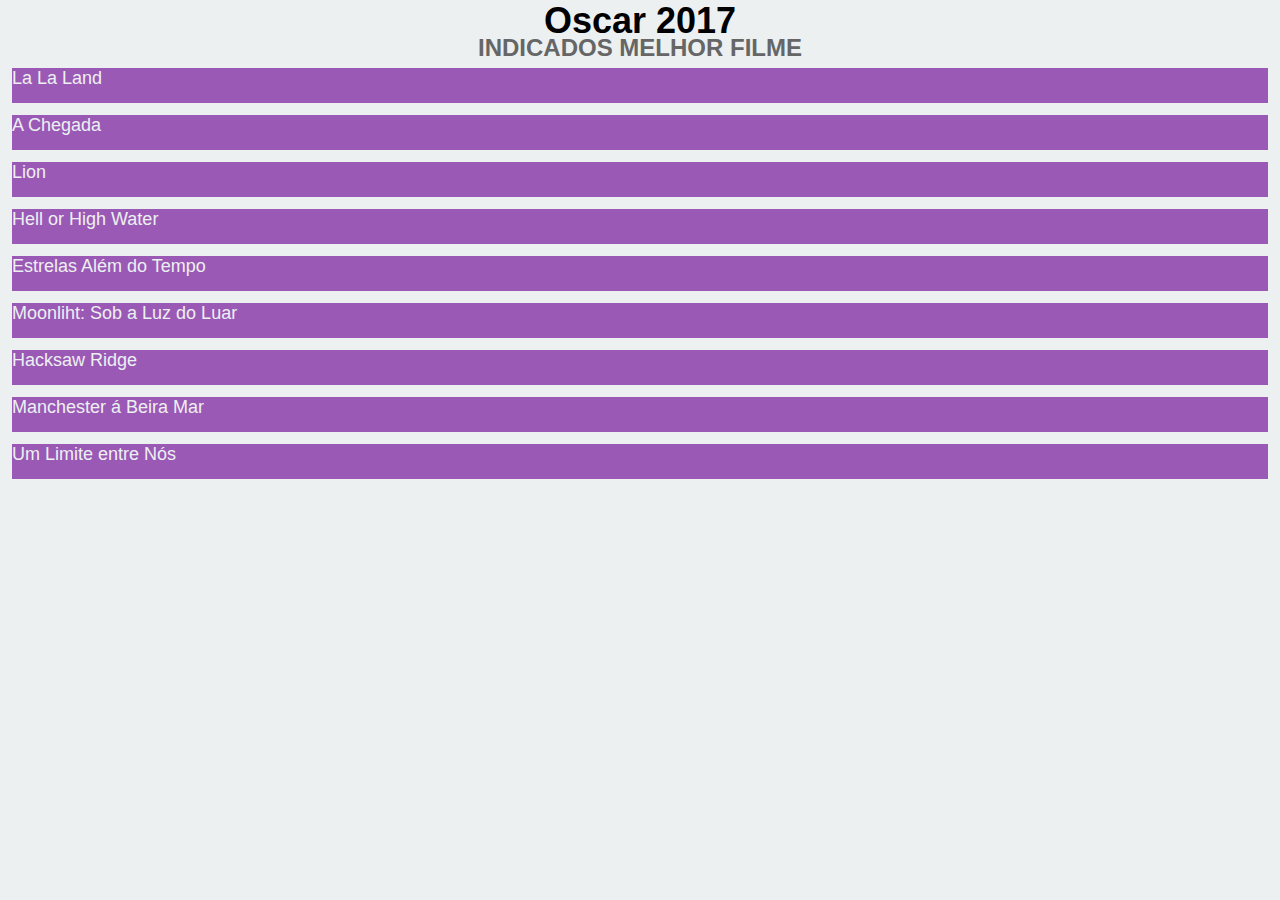
<file: pm-proj001/index.html>
<!DOCTYPE html>
<htlm lang="pt-br">
   <head>
      
       <title>PROJETO 01</title>
       <link rel="stylesheet" href="estilo.css">
   </head> 
     <body>
         <div id="oscar">
         
         <h1>Oscar 2017</h1>
         
         
         </div>
         
         <div id="indi">
         <h2>Indicados Melhor Filme</h2>
         </div>
         
         <ul>
              <div class= "topico">
             <li>La La Land</li>
             </div>
             
             <div class= "topico">
             <li>A Chegada</li>
             </div>
             
             <div class= "topico">
             <li>Lion</li>
             </div>
             
            <div class= "topico">
             <li>Hell or High Water</li>
             </div>
             
             <div class= "topico">
             <li>Estrelas Além do Tempo</li>
             </div>
             
             <div class= "topico">
             <li>Moonliht: Sob a Luz do Luar</li>
             </div>
             
             <div class= "topico">
             <li>Hacksaw Ridge</li>
             </div>
             
             <div class= "topico">
             <li>Manchester á Beira Mar</li>
             </div>
             
             <div class= "topico">
             <li>Um Limite entre Nós</li>
             </div>
         </ul>
         
     </body>
    
</htlm>
</file>
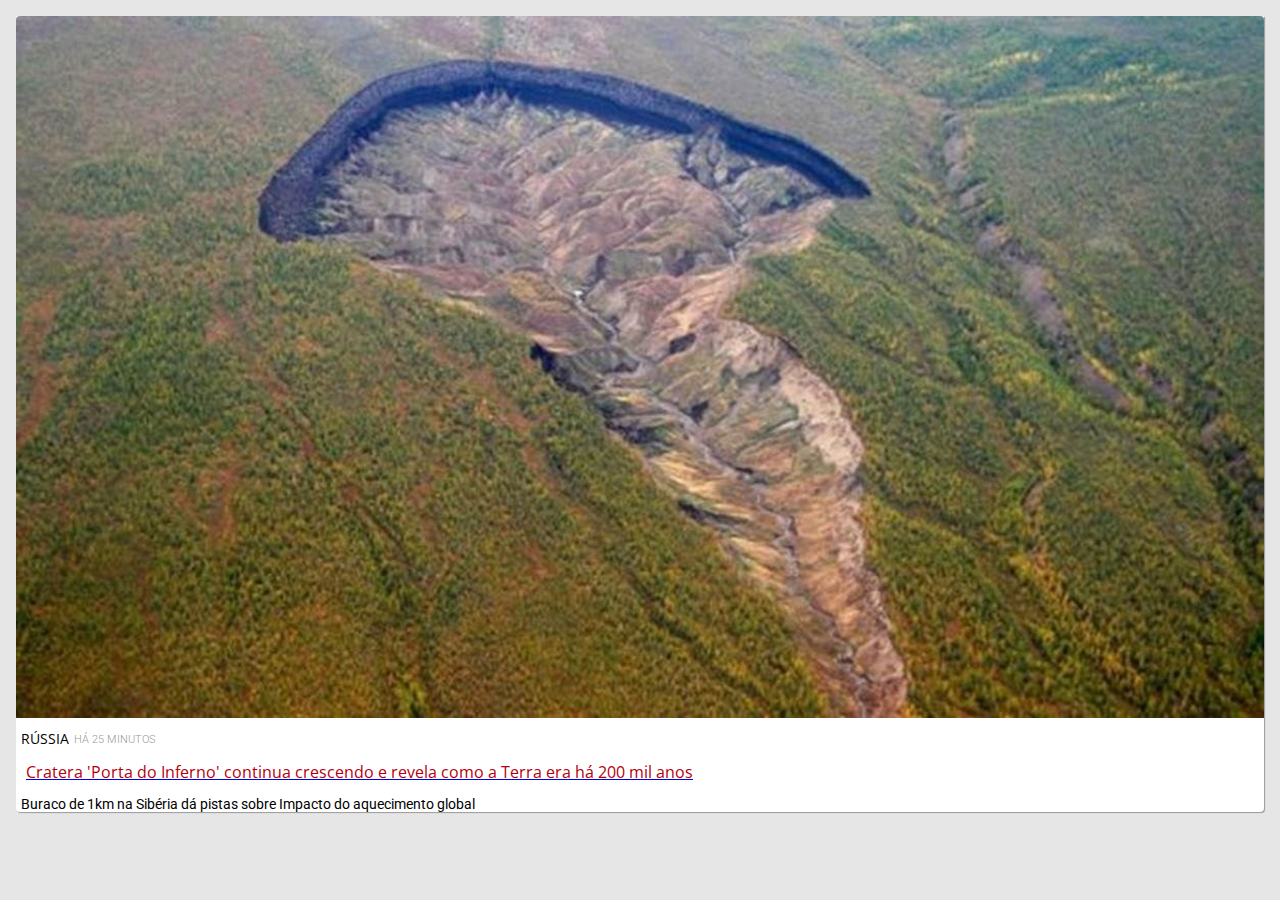
<file: pm-proj002/index.html>
<!DOCTYPE html>
<html lang="pt-br">
<head>
  <link href="https://fonts.googleapis.com/css?family=Roboto:300" rel="stylesheet">
  
  <link href="https://fonts.googleapis.com/css?family=Open+Sans:600i,700" rel="stylesheet">
   
    <link rel="stylesheet" href="estilo.css">
    <title>Projeto 02</title>
</head>
<body>


<div id=tudo>

   <a href=" https://g1.globo.com/ciencia-e-saude/noticia/porta-do-inferno-a-gigantesca-cratera-que-continua-crescendo-e-revela-como-a-terra-era-ha-200-mil-anos.ghtml ">
   <img src="cratera.jpg" width="400px" alt= "Foto d a Cratera"/>
   
   </a>

   <div id=pais >
     RÚSSIA
    
   </div>

   <div id=tempo>
    
     HÁ 25 MINUTOS
   </div>
    <a href=" https://g1.globo.com/ciencia-e-saude/noticia/porta-do-inferno-a-gigantesca-cratera-que-continua-crescendo-e-revela-como-a-terra-era-ha-200-mil-anos.ghtml ">
   <div id=noticia>
     Cratera 'Porta do Inferno' continua crescendo e revela como a Terra era há 200 mil anos
   </div>
   </a>
   
   <div id=extra>
      Buraco de 1km na Sibéria dá pistas sobre Impacto do aquecimento global
   </div>

</div>
</body>
</html>
</file>
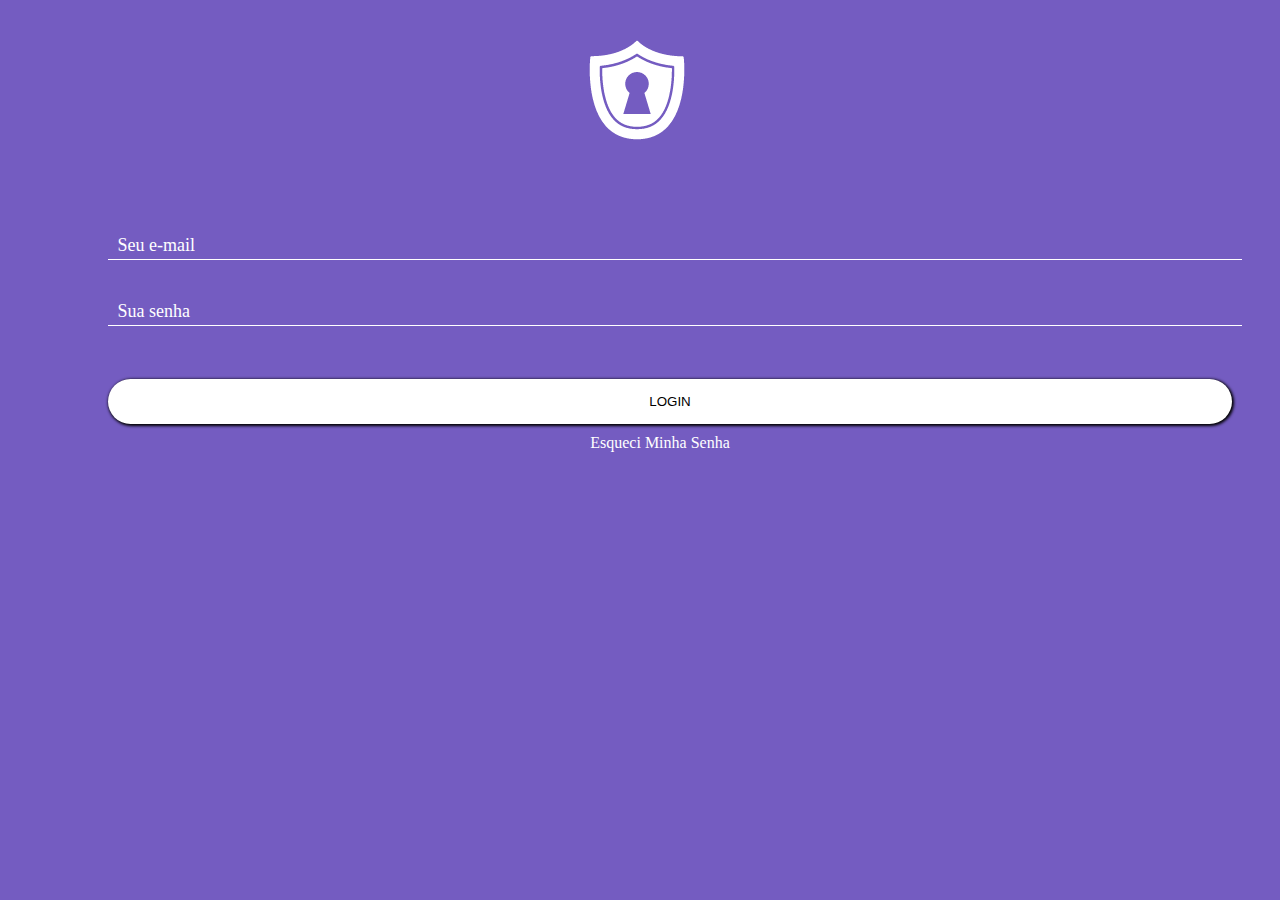
<file: pm-proj003/index.html>
<!DOCTYPE html>
<html lang="en">
<head>
   <link rel="stylesheet" href="estilo.css">
    <meta charset="UTF-8">
    <title>Projeto 03</title>
</head>
<body>
  
 <img src="logo.png" alt="">
   <form method="get">
     
     <fiedset >
        
      <div class= "conta">
         <input type="email" name="email"  id= "idemail" size="50" maxlength="50" placeholder=" Seu e-mail">
     </div >
         
     <div class = "conta" id= "senha">
             
      <input type="password" name="senha" id="lsenha"  size="10" maxlength="10"
      placeholder=" Sua senha">
      </div>
      
         <button id= "botao">
             LOGIN
         </button>
          
          <a href="senha.html">
            Esqueci Minha Senha
          </a>
         
         
         
    </fiedset>
      
       
       
   </form>
    
</body>
</html>
</file>
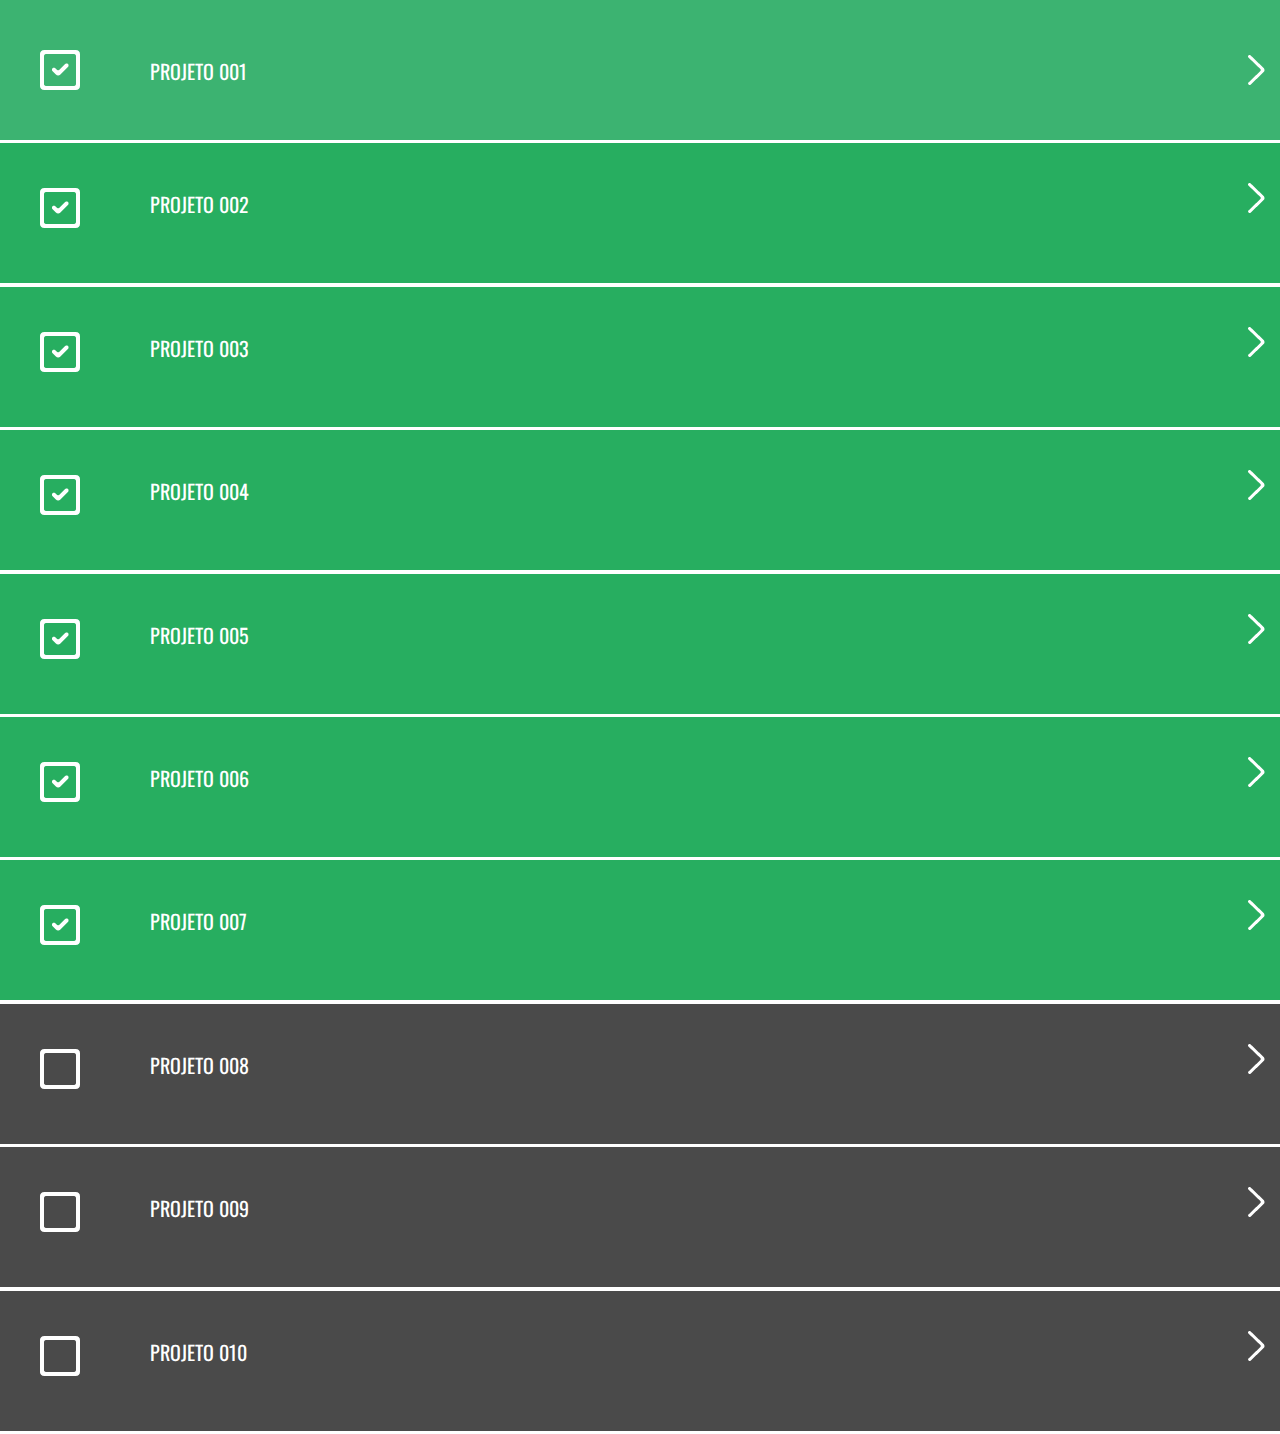
<file: pm-proj004/index.html>
<!DOCTYPE html>
<html lang="pt-br"
<head>
    <meta charset="UTF-8">
    <link href="https://fonts.googleapis.com/css?family=Oswald:500" rel="stylesheet">
    <link rel="stylesheet" href="normalize.css">
    <link rel="stylesheet" href="estilo.css">
    <title>Projeto 4</title>
</head>
<body>

       
       <a href="../pm-proj001/index.html">
         
         <button>
             <span id="img"> <img src="icone.png" ></span>
         
        
         
       <span id="pro">
            Projeto 001 
       </span>
          
          <span id="seta">
              <img src="seta.png" >
          </span>
           
        
          
         
        </button>
           
       </a>
       
       <a href="../pm-proj002/index.html">
         
         <button id="button2">
             <span id="img2"> <img src="icone.png" ></span>
         
        
         
       <span id="pro2">
            PROJETO 002
       </span>
          
          <span id="seta2">
              <img src="seta.png" >
          </span>
           
        
          
         
        </button>
           
       </a>
       
       
         </a>
       
       <a href="../pm-proj003/index.html">
         
         <button id="button2">
             <span id="img2"> <img src="icone.png" ></span>
         
        
         
       <span id="pro2">
            PROJETO 003 
       </span>
          
          <span id="seta2">
              <img src="seta.png" >
          </span>
           
        
          
         
        </button>
           
       </a>
        
       
       
        <a href="index.html">
         
         <button id="button2">
             <span id="img2"> <img src="icone.png" ></span>
         
        
         
       <span id="pro2">
            PROJETO 004
       </span>
          
          <span id="seta2">
              <img src="seta.png" >
          </span>
           
        
          
         
        </button>
           
       
       
        <a href="../pm-proj005/index.html">
         
         <button id="button2">
             <span id="img2"> <img src="icone.png" ></span>
         
        
         
       <span id="pro2">
            PROJETO 005
       </span>
          
          <span id="seta2">
              <img src="seta.png" >
          </span>
           
        
          
         
        </button>
           
       </a>
       
       <a href="../pm-proj006/index.html">
         
         <button id="button2">
             <span id="img2"> <img src="icone.png" ></span>
         
        
         
       <span id="pro2">
            PROJETO 006
       </span>
          
          <span id="seta2">
              <img src="seta.png" >
          </span>
           
        
          
         
        </button>
           
       </a>
       
       
       
         </a>
       <a href="../pm-proj007/index2.html">
         
         <button id="button2">
             <span id="img2"> <img src="icone.png" ></span>
         
        
         
       <span id="pro2">
            PROJETO 007
       </span>
          
          <span id="seta2">
              <img src="seta.png" >
          </span>
           
        
          
         
        </button>
           
       </a>
       
       
       <a href="../pm-proj006%202.lnk">
         
         <button id="button-es">
             <span id="img2"> <img src="icone-escuro.png" ></span>
         
        
         
       <span id="pro2">
            PROJETO 008
       </span>
          
          <span id="seta2">
              <img src="seta.png" >
          </span>
           
        
          
         
        </button>
           
       </a>
       
       <a href="../pm-proj006%202.lnk">
         
         <button id="button-es">
             <span id="img2"> <img src="icone-escuro.png" ></span>
         
        
         
       <span id="pro2">
            PROJETO 009
       </span>
          
          <span id="seta2">
              <img src="seta.png" >
          </span>
           
        
          
         
        </button>
           
       </a>
       
       <a href="../pm-proj006%202.lnk">
         
         <button id="button-es">
             <span id="img2"> <img src="icone-escuro.png" ></span>
         
        
         
       <span id="pro2">
            PROJETO 010
       </span>
          
          <span id="seta2">
              <img src="seta.png" >
          </span>
           
        
          
         
        </button>
           
       </a>
       
       
       
   
    
</body>
</html>
</file>
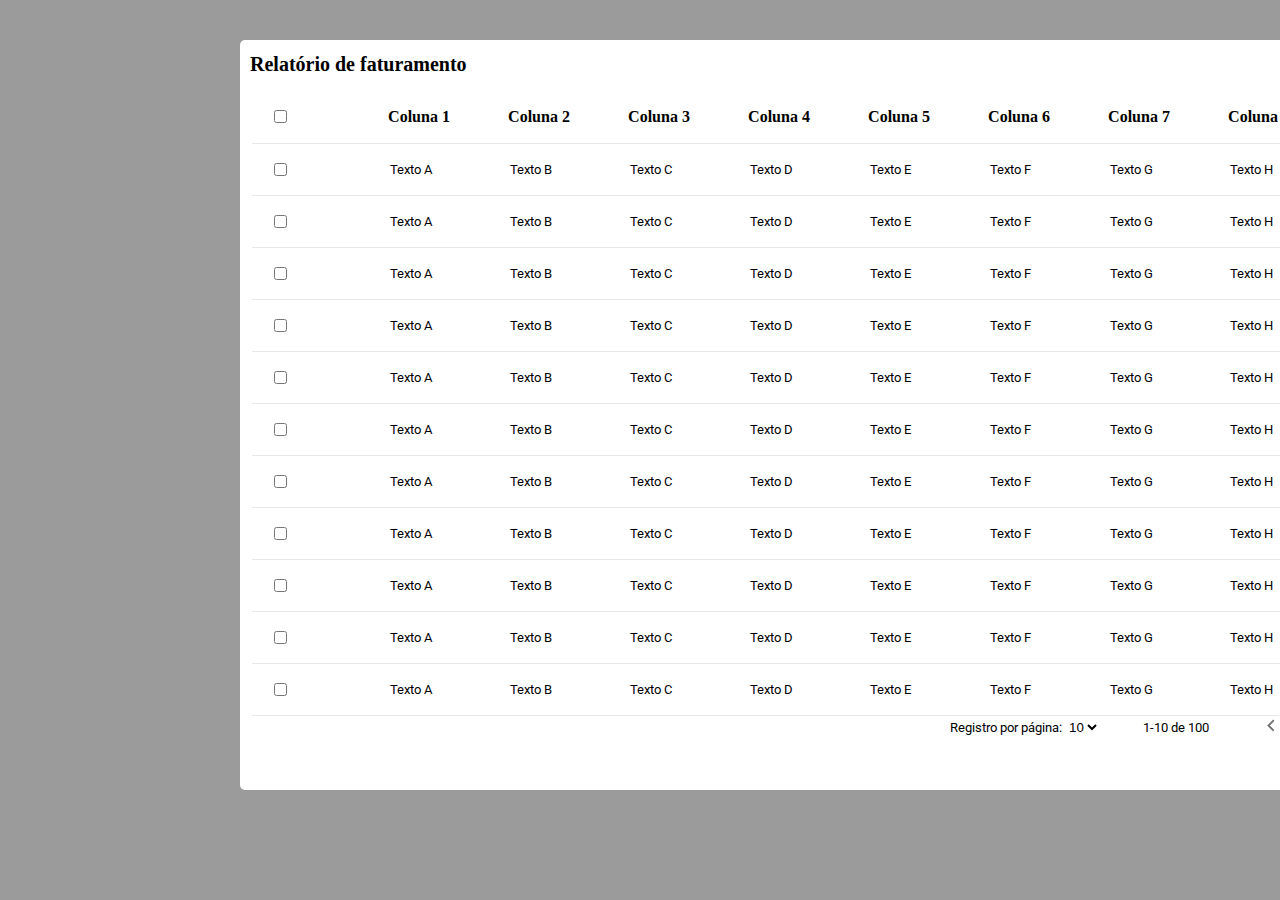
<file: pm-proj005/index.html>
<!DOCTYPE html>
<html lang="pt-br">
<head>
   <link rel="stylesheet" href="estilo.css">
   <link rel="stylesheet" href="estilo.css">
   <link href="https://fonts.googleapis.com/css?family=Roboto:400,500" rel="stylesheet">
    <meta charset="UTF-8">
    <title>Projeto 005</title>
</head>
<body>
  
   <table>
   
    <thead>
     <h1>Relatório de faturamento</h1>
   </thead> 
     
        <div>
             
           <th id="prith" >
               <input  type="checkbox">  
           </th>
           
           <th>
                Coluna 1 
           </th>
           <th>
                Coluna 2
           </th>
           <th>
                Coluna 3 
           </th>
           <th>
                Coluna 4 
           </th>
           <th>
                Coluna 5 
           </th>
           <th>
                Coluna 6
           </th>
           <th>
                Coluna 7
           </th>
           <th>
                Coluna 8 
           </th>
        </div>
        
       
            <tr>
                <td id="pri" >
               <input type="checkbox">  
           </td>
           
               
                <td>
                    Texto A
                </td>
                <td>
                 Texto B                      

                </td>
                <td>
                     Texto C
                </td>
                <td>
                     Texto D
                </td>
                <td>
                     Texto E
                </td>
                <td>
                     Texto F
                </td>
                <td>
                     Texto G
                </td>
                <td>
                     Texto H
                </td>
            </tr>
        
            <tr>
                <td id="pri" >
               <input type="checkbox">  
           </td>
           
               
                <td>
                    Texto A
                </td>
                <td>
                 Texto B                      

                </td>
                <td>
                     Texto C
                </td>
                <td>
                     Texto D
                </td>
                <td>
                     Texto E
                </td>
                
                <td>
                     Texto F
                </td>
                <td>
                     Texto G
                </td>
                <td>
                     Texto H
                </td>
            </tr>
        
         <tr>
                <td id="pri" >
               <input type="checkbox">  
           </td>
           
               
                <td>
                    Texto A
                </td>
                <td>
                 Texto B                      

                </td>
                <td>
                     Texto C
                </td>
                <td>
                     Texto D
                </td>
                <td>
                     Texto E
                </td>
                <td>
                     Texto F
                </td>
                <td>
                     Texto G
                </td>
                <td>
                     Texto H
                </td>
            </tr>
        
         <tr>
                <td id="pri" >
               <input type="checkbox">  
           </td>
           
               
                <td>
                    Texto A
                </td>
                <td>
                 Texto B                      

                </td>
                <td>
                     Texto C
                </td>
                <td>
                     Texto D
                </td>
                <td>
                     Texto E
                </td>
                <td>
                     Texto F
                </td>
                <td>
                     Texto G
                </td>
                <td>
                     Texto H
                </td>
            </tr>
        
         <tr>
                <td id="pri" >
               <input type="checkbox">  
             </td>
                   <td>
                    Texto A
                </td>
                <td>
                 Texto B                      

                </td>
                <td>
                     Texto C
                </td>
                <td>
                     Texto D
                </td>
                <td>
                     Texto E
                </td>
                <td>
                     Texto F
                </td>
                <td>
                     Texto G
                </td>
                <td>
                     Texto H
                </td>
            </tr>
        
         <tr>
                <td id="pri" >
               <input type="checkbox">  
           </td>
           
               
                <td>
                    Texto A
                </td>
                <td>
                 Texto B                      

                </td>
                <td>
                     Texto C
                </td>
                <td>
                     Texto D
                </td>
                <td>
                     Texto E
                </td>
                <td>
                     Texto F
                </td>
                <td>
                     Texto G
                </td>
                <td>
                     Texto H
                </td>
            </tr>
        
         <tr>
                <td id="pri" >
               <input type="checkbox">  
           </td>
           
               
                <td>
                    Texto A
                </td>
                <td>
                 Texto B                      

                </td>
                <td>
                     Texto C
                </td>  
                <td>
                     Texto D
                </td>
                <td>
                     Texto E
                </td>
                <td>
                     Texto F
                </td>
                <td>
                     Texto G
                </td>
                <td>
                     Texto H
                </td>
            </tr>
        
         <tr>
                <td id="pri" >
               <input type="checkbox">  
           </td>
           
               
                <td>
                    Texto A
                </td>
                <td>
                 Texto B                      

                </td>
                <td>
                     Texto C
                </td>
                <td>
                     Texto D
                </td>
                <td>
                     Texto E
                </td>
                <td>
                     Texto F
                </td>
                <td>
                     Texto G
                </td>
                <td>
                     Texto H
                </td>
            </tr>
        
         <tr>
                <td id="pri" >
               <input type="checkbox">  
           </td>
           
               
                <td>
                    Texto A
                </td>
                <td>
                 Texto B                      

                </td>
                <td>
                     Texto C
                </td>
                <td>
                     Texto D
                </td>
                <td>
                     Texto E
                </td>
                <td>
                     Texto F
                </td>
                <td>
                     Texto G
                </td>
                <td>
                     Texto H
                </td>
            </tr>
        
         <tr>
                <td id="pri" >
               <input type="checkbox">  
           </td>
           
               
                <td>
                    Texto A
                </td>
                <td>
                 Texto B                      

                </td>
                <td>
                     Texto C
                </td>
                <td>
                     Texto D
                </td>
                <td>
                     Texto E
                </td>
                <td>
                     Texto F
                </td>
                <td>
                     Texto G
                </td>
                <td>
                     Texto H
                </td>
            </tr>
        
         <tr>
                <td id="pri" >
               <input type="checkbox">  
           </td>
           
               
                <td>
                    Texto A
                </td>
                <td>
                 Texto B                      

                </td>
                <td>
                     Texto C
                </td>
                <td>
                     Texto D
                </td>
                <td>
                     Texto E
                </td>
                <td>
                     Texto F
                </td>
                <td>
                     Texto G
                </td>
                <td>
                     Texto H
                </td>
            </tr>
             
  </table>
     <div id="pé">
       <span id="registro">
        Registro por página:
                 </span>
     <span id="selects">
             
         <select name="" id="">  
           <option value="">10</option>
            <option value="">30</option>
           <option value="">40</option>
       </select>
    </span>         
                
    <span>
        1-10 de 100
    </span>
               
    <span>
        <img src="esquerda.png" alt="">
        <img src="direita.png" alt="">
    </span>
  </div>
       
</body>
</html>
</file>
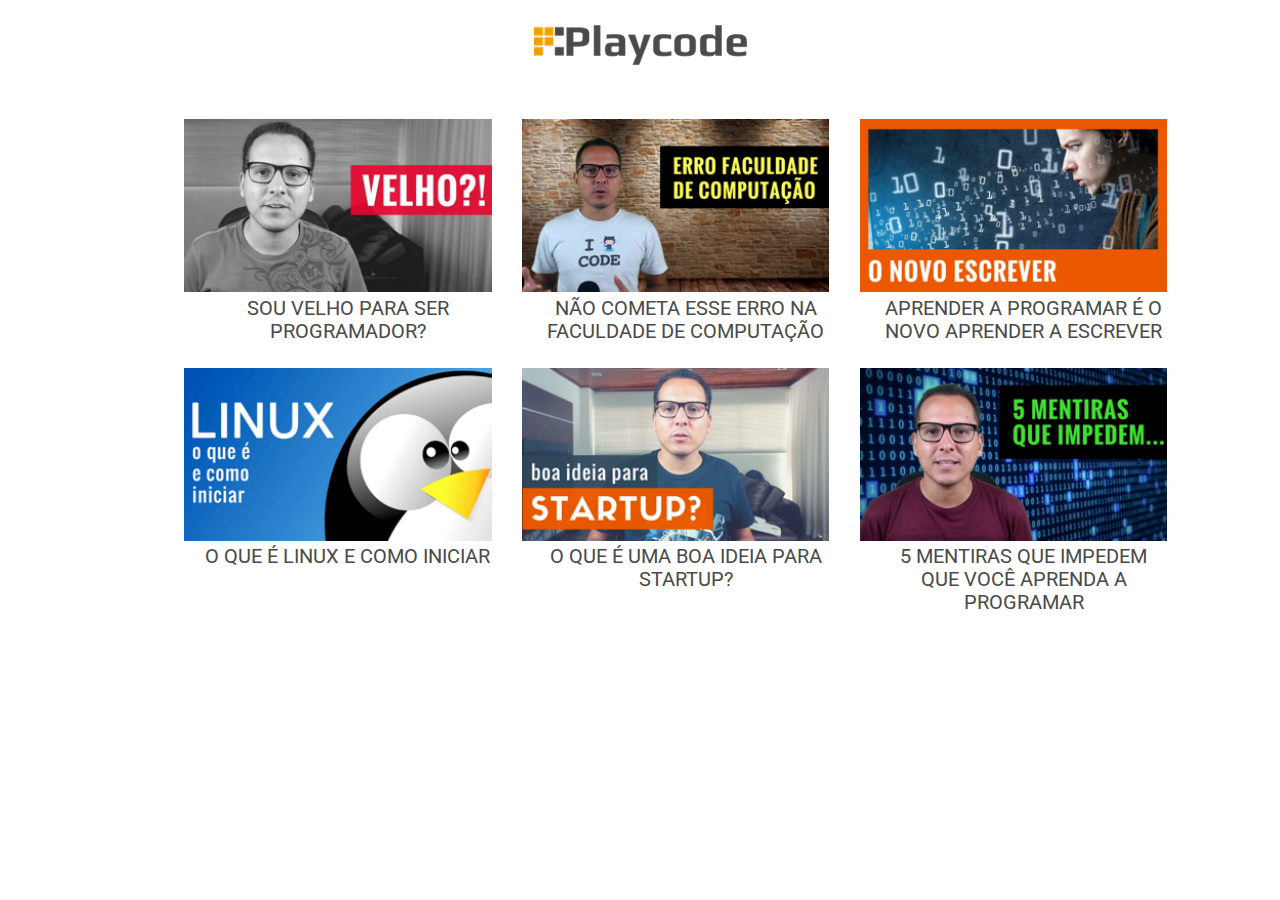
<file: pm-proj006/index.html>
<!DOCTYPE html>
<html lang="en">
<head>
    <link href="https://fonts.googleapis.com/css?family=Roboto:500" rel="stylesheet">
    <link rel="stylesheet" href="normalize.css">
     <link rel="stylesheet" href="estilo.css">
    <meta charset="UTF-8">
    <title>Projeto 06</title>
   
   <meta name="viewport" content="width=device-width">
   
</head>
<body>
  <div id="logo">
  <img src="logo-playcode-preto-2.png" alt="">
 </div>
   
   <div id="maior">
       <div id="meio">
         <a href="https://www.youtube.com/watch?v=cKz2meThNyc">
           <img src="velho.png" alt="">
           <div id="texto">SOU VELHO PARA SER PROGRAMADOR?</div>
         </a>
      </div> 
      
      <div id="meio"> 
         <a href="https://www.youtube.com/watch?v=3dGLXISRB-g&t=100s">
           <img src="faculdade.png" alt="">
           <div id="texto">Não cometa esse erro na faculdade de computação</div>
         </a>
      </div> 
      
      <div id="meio">
         <a href="https://www.youtube.com/watch?v=OKBVv-N4yCQ">
           <img src="escrever.png" alt="">
           <div id="texto">Aprender a programar é o novo aprender a escrever</div>
         </a>
      </div> 
  
       <div id="meio">
        <a href="https://www.youtube.com/watch?v=Agad8YgsKUA">
           <img src="linux.png" alt="">
           <div id="texto">O que é linux e como iniciar</div>
        </a>   
      </div> 
      
      <div id="meio">
         <a href="https://www.youtube.com/watch?v=RvNv6l4AFGE"> 
           <img src="startup.png" alt="">
           <div id="texto">O que é uma boa ideia para startup?</div>
        </a>   
      </div> 
      
      <div id="meio"> 
        <a href="https://www.youtube.com/watch?v=8ZnM-R99hDU"> 
           <img src="mentiras.png" alt="">
           <div id="texto">5 mentiras que impedem que você aprenda a programar</div>
        </a>   
      </div> 
   </div>      
      
  
</body>
</html>
</file>
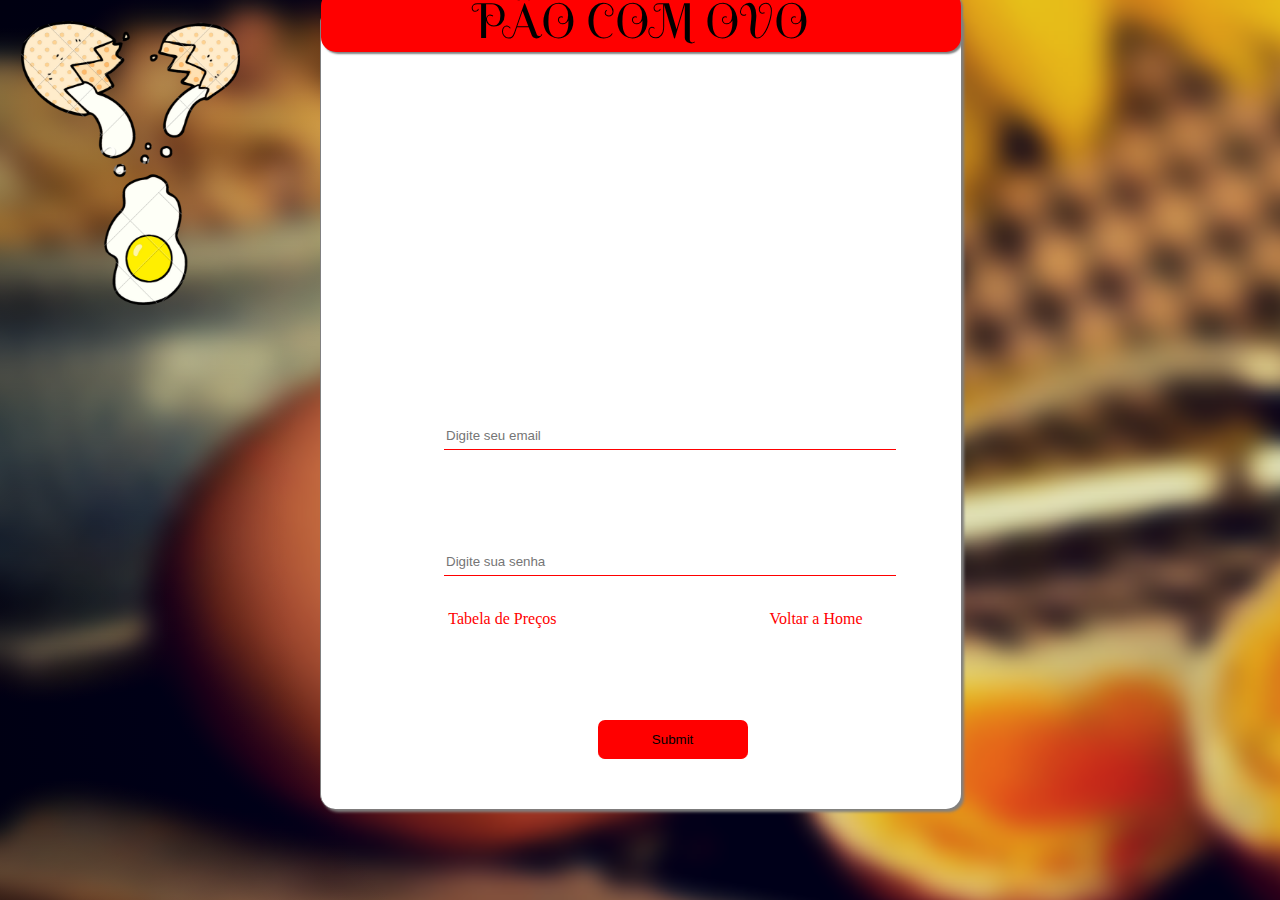
<file: pm-proj007/login/index.html>
<!DOCTYPE html>
<html lang="pt-br">
<head>
    <meta charset="UTF-8">
    <title>PÃO COM OVO
    </title>
    <link rel="stylesheet" href="estilo.css">
    <link href="https://fonts.googleapis.com/css?family=Spirax" rel="stylesheet">
     <meta name="viewport" content="width=device-width, initial-scale=1.0">
                                                                
</head>
<body>
   <header>
     PÃO COM OVO 
   </header>

<section>
   
    <form>
      <input type="email" placeholder="Digite seu email" />
         <input  id="senha"  type="password" placeholder="Digite sua senha"/>
       
          <input  type="submit" "value="Enviar" id="enviar"/>
    </form>
 <div>                                                   
       <a href="../index2.html">Voltar a Home</a>
       <a id="tab" href="../tabela/indext.html"> Tabela de Preços</a>   
 </div>                                        
 </section> 

    
</body>
</html>
</file>
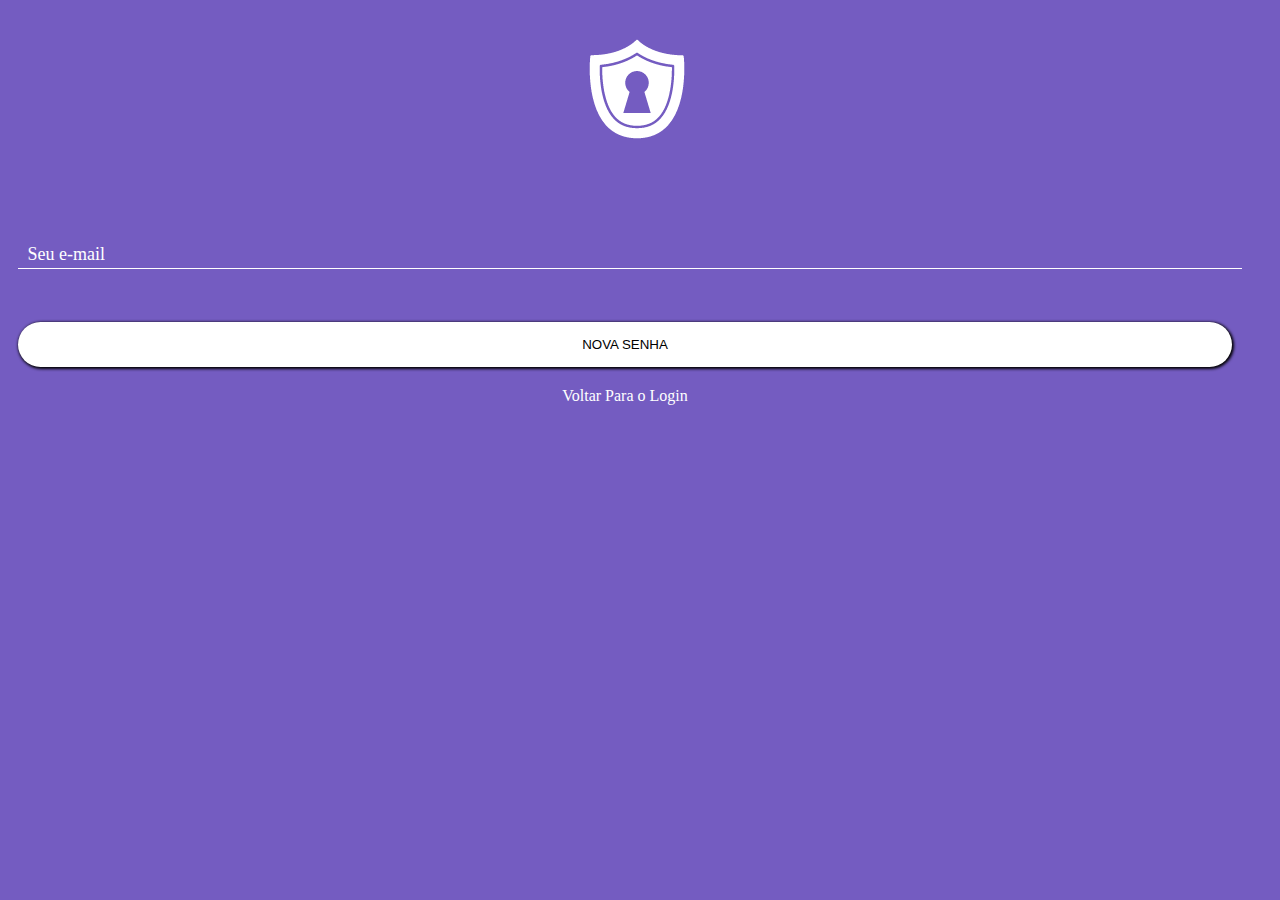
<file: pm-proj003/senha.html>
<!DOCTYPE html>
<html lang="pt-br">
<head>
   <link rel="stylesheet" href="estilo2.css">
    <meta charset="UTF-8">
    <title>Nova Senha</title>
</head>
<body>
  
 <img src="logo.png" alt="">
   <form method="get">
     
     <fiedset >
        
      <div class= "conta">
         <input type="email" name="email"  id= "idemail" size="50" maxlength="50" placeholder=" Seu e-mail">
     </div >
         
     
        <button id= "logar">
         
           NOVA SENHA
           
           </button>
         
          <a href="index.html">
              Voltar Para o Login 
          </a>
         
         
    </fiedset>
      
       
       
   </form>
    
</body>
</html>
</file>
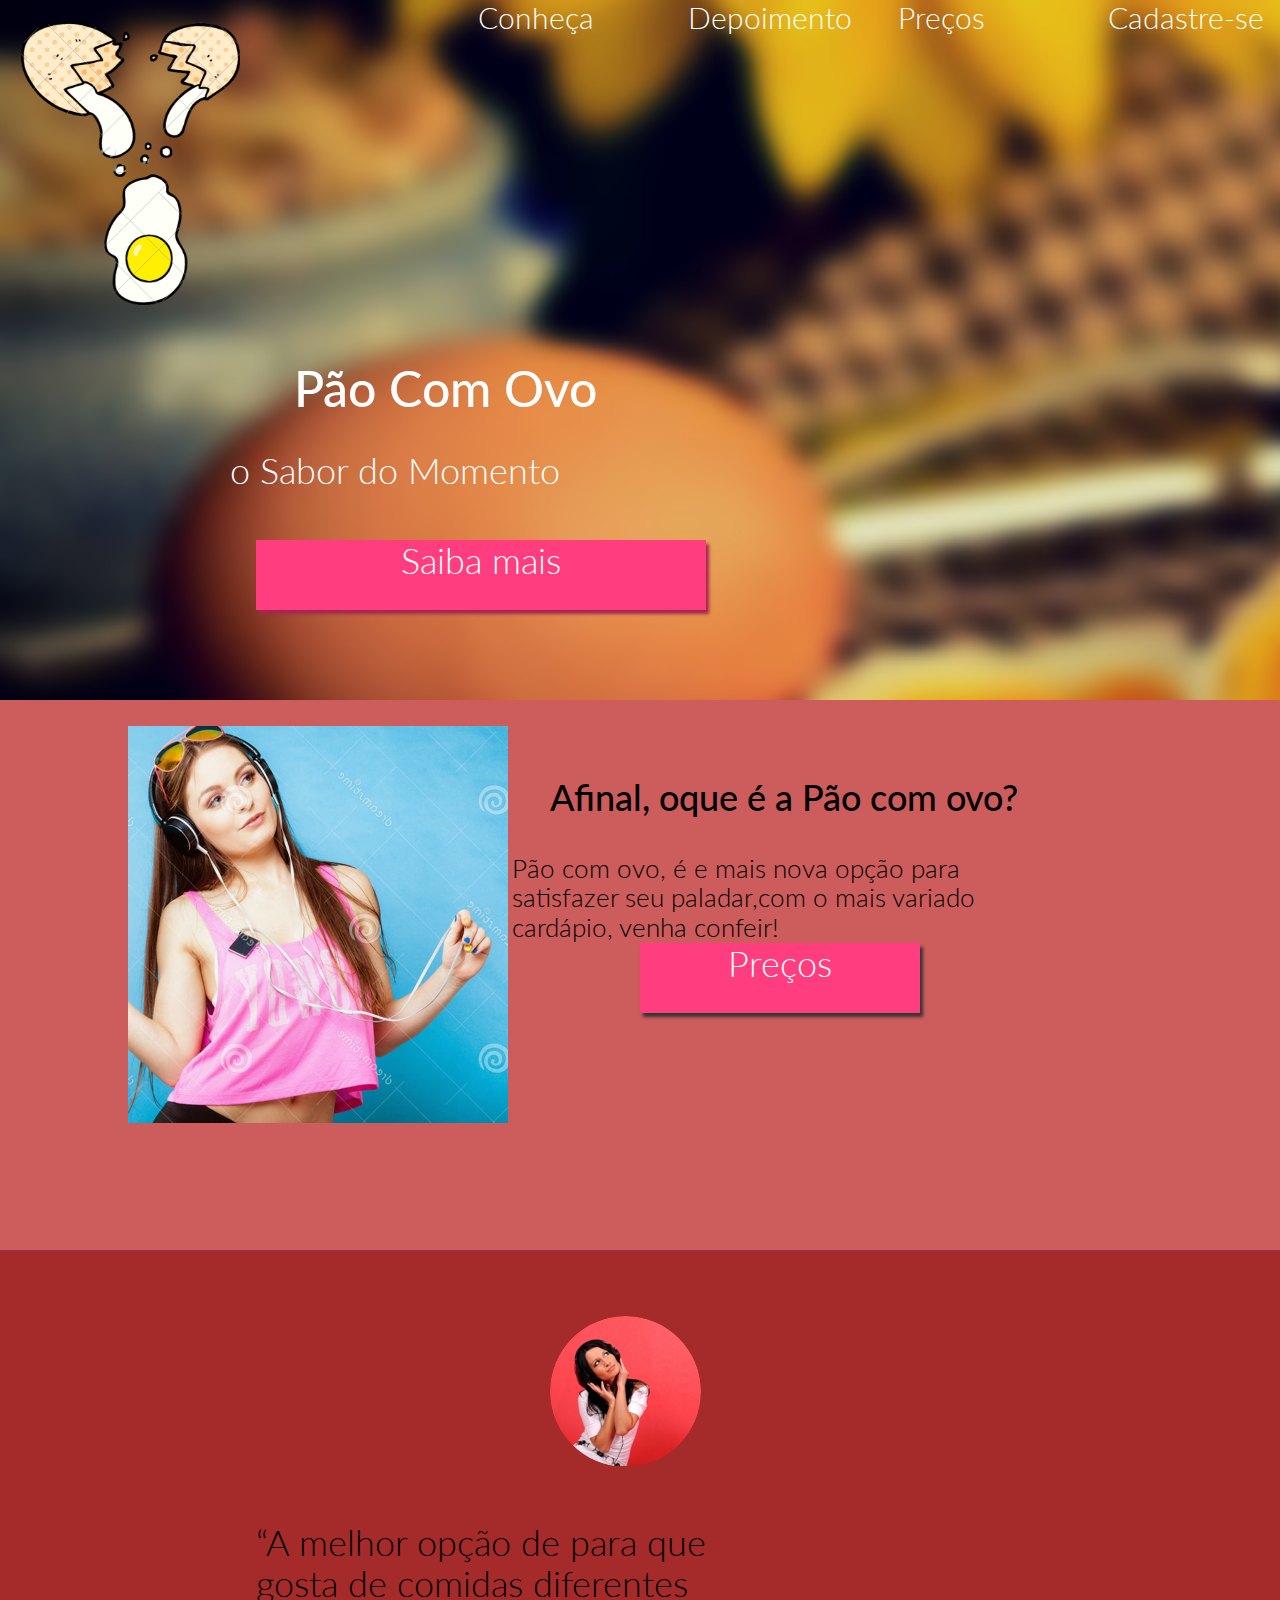
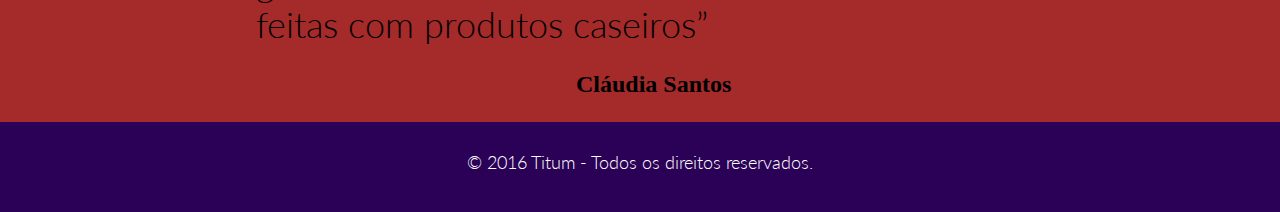
<file: pm-proj007/index2.html>
<!DOCTYPE html>
<html lang="pt-br">
<head>
  <link href="https://fonts.googleapis.com/css?family=Lato:300,400,700" rel="stylesheet">
   <link rel="stylesheet" href="normalize.css">
   <link rel="stylesheet" href="estilo2.css">
    <meta charset="UTF-8">
    <title>Pão com ovo</title>
    <meta name="viewport" content="width=device-width">
</head>
<body>
    <header>
       <div class="container">
           <ul>
              
               <li id="com" class="links">
                 <a href="#conheça">   Conheça </a>
               </li>
               
               <li id="dep" class="links"><a href="#depoimento">
                   Depoimento
               </a></li>
               
               <li id="conv" class="links">
                  <a href="tabela/indext.html">
                   Preços
                   </a>
               </li>
               
               <li id="cada" class="links">
                  <a href="login/index.html">
                   Cadastre-se
                   </a>
               </li>
            
           </ul>
           <div id="prop">
               Pão Com Ovo
           </div>
           <div id="moda">
              o Sabor do Momento
           </div>
        <a href="#conheça">
           <div id="saiba">
              
               Saiba mais
           </div>
        </a>   
       </div>
        
    </header>
<section id="topo">
    <div class="container">
        
    </div>
</section>

<section id="conheça">
    <div class="container">
        <span id="s1" class="todos">
           <img src="oque%20%C3%A9.png"> 
        </span >
          
         <span id="s2" class="todos">
            <h1>  Afinal, oque é  a Pão com ovo? </h1>
           <div id="texto">
              Pão com ovo, é e mais nova opção para satisfazer seu paladar,com o mais variado cardápio, venha confeir!
           </div>
            <div id="quero">
              <a href="tabela/indext.html">
               Preços
            </a>   
           </div>
        </span>
    </div>
</section>

<section id="depoimento">
    <div class="container">
        <img src="depoimento.png" alt="">
        <div id="texto1">
            “A melhor opção de para que gosta de comidas diferentes feitas com produtos caseiros”
        </div>
        <h2>Cláudia Santos</h2>
    </div>
</section>
  

    
<footer>
  <div id="container">
     © 2016 Titum - Todos os direitos reservados. 
  </div>    
</footer>                                                        
</body>
</html>
</file>
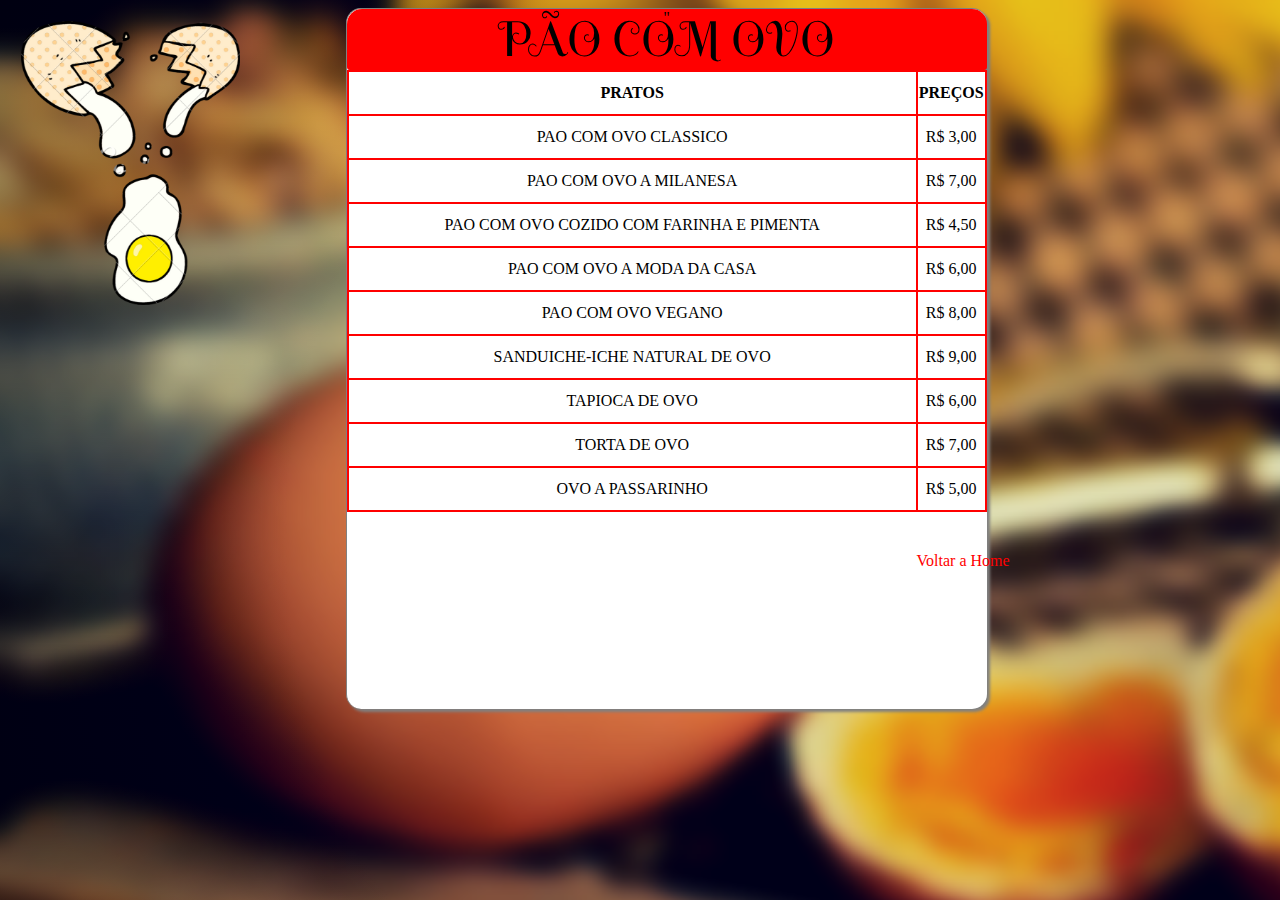
<file: pm-proj007/tabela/indext.html>
<!DOCTYPE html>
<html lang="pt-br">
<head>
    <meta charset="UTF-8">
    <title>PÃO COM OVO
    </title>
    <link rel="stylesheet" href="estilot.css">
    <link href="https://fonts.googleapis.com/css?family=Spirax" rel="stylesheet">
     <meta name="viewport" content="width=device-width, initial-scale=1.0">
                                                                "
</head>
<body>
   <header>
     PÃO COM OVO 
   </header>

<section>
   
    <table>
    
     
          
        
       <th>
            PRATOS
        </th>
       <th>PREÇOS</th> 
    <tbody>
       <tr>
           <td>
           pao com ovo classico
           </td>
        
            <td>
           R$ 3,00
           </td>
        
        </tr>
          <tr>
           <td>
           pao com ovo a milanesa
           </td>
        
            <td>
           R$ 7,00
           </td>
        
        </tr>
          <tr>
           <td>
           pao com ovo cozido com farinha e pimenta
           </td>
        
            <td>
           R$ 4,50
           </td>
        
        </tr>
          <tr>
           <td>
           pao com ovo a moda da casa
           </td>
        
            <td>
           R$ 6,00
           </td>
        
        </tr>
          <tr>
           <td>
           pao com ovo vegano
           </td>
        
            <td>
           R$ 8,00
           </td>
        
        </tr>
          <tr>
           <td>
           sanduiche-iche natural de ovo
           </td>
        
            <td>
           R$ 9,00
           </td>
        
        </tr>
          <tr>
           <td>
           tapioca de ovo
           </td>
        
            <td>
           R$ 6,00
           </td>
        
        </tr>
        <tr>
           <td>
           torta de ovo
           </td>
        
            <td>
           R$ 7,00
           </td>
        
        </tr>
        <tr>
           <td>
           ovo a passarinho
           </td>
        
            <td>
           R$ 5,00
           </td>
        
        </tr>
        
    </tbody>
    </table>
     <a href="../index2.html">Voltar a Home</a>
 </section> 

    
</body>
</html>
</file>
<file: pm-proj001/estilo.css>
* {
    margin:0;
    padding: 0;
}

li {
    
    list-style-type:
}


body {
    background-color:  #ecf0f1;
    font-family: arial;
    font-size: 18px;
    
}

#oscar{
    height: 12px;
        color: black; 
      text-align: center; 
    margin-bottom: 22px;
        
    
}

#indi {
   height: 12px;
  
      color: #666;
      
     text-align: center;
    text-transform: uppercase;
    font-size:16px;
    margin-bottom: 22px;
     
}

.topico{
    
    height: 35px;
    background-color:#9b59b6; 
    color: #ecf0f1;
     margin: 12px;
    
}
</file>
<file: pm-proj002/estilo.css>
* {
    margin: 0;
    padding: 0; 
}
body {
    background-color: #e6e6e6;
  weight:300px;
    height:370px; 
    padding: 10px;
}

#tudo {
    weight: 300px;
    height:153; 
    margin: 6px;
    background-color:#ffffff ;
    border-radius: 0 0 4px 4px;
    box-shadow: 1px 1px 1px #999999;
        
}

#pais {
    height: 16px;
    weight:56px;
    float: left;
    margin: 5px;
    font-family: 'Open Sans', sans-serif;
    

    font-size: 14px;
    

}
#tempo {
    
    font-size:11px;
    width: 246px;
     height: 16px;
    weight:56px;
    font-family: 'Roboto', sans-serif; 
    font-weight: 300;
    color: #999999;
    margin: 9px;
}
a #noticia {
   
    font-size:16px;
    font-family: 'Open Sans', sans-serif;
    margin: 10px;
  text-decoration: none;
     color: #b5000d;
    line-height: 27px;

}

#extra {
 font-family: 'Roboto', sans-serif;  margin: 5px;
    font-size: 14px;
    
    
}

#tudo img{
    margin-bottom:2px;
    width: 100%;
        border-radius:  4px 4px 0 0;

}
</file>
<file: pm-proj003/estilo.css>
body {
    width: px;
    height: 630px;
    background-color:     #745cc1; 
    text-align: center;
    padding: 1px 30px 1px 30px;

}

form {
    padding:40px  50px 30px 30px;
    text-align: center;
    
}

img {
    
    margin-top: 20px;
    
}
.conta input{
    margin-top: 40px;
    margin-left: 40px;
    background-color: #745cc1;
    border: 1px solid #ffffff; 
    border-right:none;
    border-left: none;
    border-top: none;
    width: 100%;
    padding: 5px;
    color: white;
    outline: none;
    
}


::-webkit-input-placeholder {
   width: 86px;
    height: 21px;
    color: #ffffff;
    font-family: Roboto;
font-size: 18px;
font-weight: 300;
    
}


#botao{
    background-color: #fff;
    display:block;
    padding: 15px 70px 15px 70px;
    border-radius: 40px;
    margin-top:53px;
    width: 100%;
    margin-left: 40px;
    border: none;
    box-shadow: 1px 1px 3px 1px #000000;
    margin-bottom: 10px;
    
    
    
    
}


a {
    margin-left: 60px;
    margin-top: 15px;
    color:white;
    text-decoration: none;
    text-align: center;
    width: 190px;
   
}
</file>
<file: pm-proj004/estilo.css>
button {
    background-color: #27ae60;
    border: none;
    border-bottom-color: white;
    width: 100%;
    height: 140px;
    text-align: center;
    padding-left: 0;
    
}


 #img{
  position: absolute;
  left: 40px;
  top: 50px;
     
     
       
    
}


 #pro{
     position: absolute;
     left: 150px;
     top: 60px;
     color: white;
     font-size: 20px;
     font-family: 'Oswald', sans-serif;
     text-transform: uppercase;
     
   
    
}

 #seta{
     position: absolute;
     right: 15px;
      top: 55px;
     background-image: 
  
}

#button2 {
    position: relative;
    background-color: #27ae60;
    border: none;
    border-bottom-color: white;
    width: 100%;
    height: 140px;
    text-align: center;
    padding-left: 0;
    
}


 #img2{
  position:absolute;
  left: 40px;
   top: 45px;
     
     
       
    
}


 #pro2{
     position:absolute;
     left:  150px;
     top: 50px;
     color: white;
       font-size: 20px;
     font-family: 'Oswald', sans-serif;
     text-transform: uppercase
   
    
}

 #seta2{
     position: absolute;
     right: 15px;
      top:40px;
  
}

#button-es {
    position: relative;
    background-color:#4a4a4a ;
    border: none;
    border-bottom-color: white;
    width: 100%;
    height: 140px;
    text-align: center;
    padding-left: 0;
    
}

button:hover{
    background-color:mediumseagreen;
}

#button2:hover{
    background-color:mediumseagreen;
}

#button-es:hover{
    background-color: darkcyan;
}
</file>
<file: pm-proj005/estilo.css>
*{
  background-color:#9b9b9b; 
   
    
}

body{
    background-color:white;
    height: 750px;
    width: 1100px;
    border-radius: 5px;
    position: absolute;
    margin-left:  240px;
    margin-top: 40px;
    padding-left: 10px;
    
}

td{
    position: relative;
    background-color:transparent;
     padding-left: 37px;
    height: 45px;
    width: 80px;
    font-family: Roboto;
    font-size: 13px;
    font-weight: 400;
    border:none;
   
    
      
}




th{
    background-color: white;
     height: 45px;
     width: 80px;
     padding-left: 37px;
    
    
}
    table tr {
        
        
        
        border-bottom: #e9e9e9 solid   1px ;
        display: block;
        background-color: #fff;
} 
       
      
 
#pri{
   padding-left:16px;
       
}
#prith{
   
   padding-left:16px;
    width: 10px;
    padding-right: 50px;
    
    
       
}

table{
    width: 100%;
      right: 10px;
      background-color:white;     
}
h1{
    background-color: #fff;
    font-size: 20px;
}   
  table tr:hover {
    background-color: #eeeeee ;
    
}


table th{
   background-color:  transparent;
}
span{
    padding-left: 40px;
    background-color: white;
      color: #000000;
font-family: Roboto;
font-size: 13px;
font-weight: 400;

}

#selects{
    padding-left: 0;
    background-color: white;
}
select{
    background-color: white;
    border: none;
}

#registro{
    margin-left: 60%;
    background-color: white;
      color: #000000;
font-family: Roboto;
font-size: 13px;
font-weight: 400;

}
#pé{
    background-color: white;
    
}
img{
    background-color: white;
    padding-left: 15px;
}
</file>
<file: pm-proj006/estilo.css>
#logo{
     position: relative;
    width: 100%;
    text-align: center;
    margin-top: 25px;
    margin-bottom: 50px;
}

#maior{
    position: relative;
      width: 100%;
    text-align: center;
     margin-top: 25px
}


#maior #meio img{
    width: 90%;
}

#maior #meio #texto{
 font-family: 'Roboto', sans-serif;
 font-size: 20px;
 color: #4a4a4a;
  
 padding-left: 20px; 
text-transform: uppercase;
    text-decoration: none;
}
a{
    text-decoration:none;
}
span{
    background-color: blueviolet;
}
#maior #meio {
    margin-bottom: 25px;
}
    
 @media (min-width: 800px){
      
   #maior #meio img{
      width: 100%;
    }
     
     #maior{
         width: 80%;
         margin-left: 12%;
     }
   
   #maior #meio{
      float: left;
       width: 30%;
     margin-left: 3%;
         
       
   } 
     
     
}
</file>
<file: pm-proj007/login/estilo.css>
*{
    background: url(Pao%20com%20ovo.png);
   background-repeat: no-repeat;
   
}

body{
    
     padding: 0;
    text-align: center;
    margin-left: 25%;
    
 height:800px;
width: 50%; 
    background-image: none;
background-color: white;
border-radius: 15px;
    box-shadow: 3px 3px 3px  grey ;
    border-top: solid 1px grey;
    border-left: solid 1px grey;
}
HEADER{
    
    font-size: 50px;
    border-radius: 15px;
    background-image: none;
    background-color: red;
    font-family: 'Spirax', cursive;
    margin:0;
    box-shadow: 2px 2px 2px grey;
    margin-top:-18px;
}
section form input{
     margin-left:60px;
     border:none;
    border-bottom:solid 1px red;
    position: absolute;
    width: 35%;
    height: 25px;
    background-image: none;
    background-color: white;
    left:30%;
    bottom:50%;
    
}

section form #senha{
    
   
    margin-left: 60px;
    border:none;
    border-bottom:solid 1px red;
     
    position: absolute;
    width: 35%;
    height: 25px;
    background-image: none;
    background-color: white;
    left:30%;
    bottom:36%;
}

section #logo {
    
    text-align: center;
    position:absolute;
    top:150px;
    left: 30%;
    background-image: none;
    background: white;
}
section #logo img{
    width: 50%;
    
}

section form #enviar{
    width: 150px;
    height: 39px;
    background-color: red;
    position: absolute;
    left: 42%;
    top:80%;
    border-radius: 7px;
    
    
}

section div a{
    text-decoration: none;
    color: red;
    background-image: none;
    width: 160px;
    height: 20px;
    background-color: transparent;
    position: absolute;
    bottom: 30%;
    right: 30%;
}
section #tab{
    left:33% ;
}
@media(max-width:700px){
    body{
         background-color: white;
         position: absolute;
        margin-left: 20px;
        width: 90%;
        height: 800px;
    }
    
    section form input,  section form #senha{
        width: 220px;
        position: absolute;
        left: -5px;
        
        
    }
    
    section #logo img{
        visibility: hidden;
    }
    
    section div{
        
     justify-content: space-between;  
    }
    
    section div a{
        position: absolute;
        left: -5px;
        border: solid 1px 1px 1px #000;
        margin-left: 30px;
        font-size: 16px;
    }
    
    section div #tab{
    
        margin-left: 60px;
        width: 150px;
        
    }
    
    section form #enviar{
        left: 40px;
    }
</file>
<file: pm-proj003/estilo2.css>
body {
    width: px;
    height: 630px;
    background-color:     #745cc1; 
    text-align: center;
}

img {
   
    margin-top: 20px;
    
}
.conta input{
    margin-top: 40px;
    
    background-color: #745cc1;
    border: 1px solid #ffffff; 
    border-right:none;
    border-left: none;
    border-top: none;
    width:100%;
    padding: 5px;
    color: white;
    outline: none;
    
}

::-webkit-input-placeholder {
   width: 86px;
    height: 21px;
    color: #ffffff;
    font-family: Roboto;
font-size: 18px;
font-weight: 300;
    
}


#logar {
    background-color: #fff;
    display:block;
    width: 100%;
    padding: 15px 70px 15px 70px;
    border-radius: 40px;
    margin-top:53px;
    border:none;
    box-shadow: 1px 1px 3px 1px #000000;
    margin-bottom: 20px;
}

form {
    padding: 50px 40px 30px 10px;
    text-align: center;
}

a {
    text-decoration: none;
    color: #fff;
}
</file>
<file: pm-proj007/estilo2.css>
body{
    width: 100%;
}
header .container , section .contanier ; footer .contanier{
    
    width: 100%;
}
#topo .container{
    background-image: url(Pao%20com%20ovo.png);
    width: 100%;
    height: 700px;
}

header{
 
    background-color: red;
    margin-top: -16px;
}

header .container ul .links{
   list-style: none;
   float: left;
    text-decoration: none;
    margin-left: 40px;
    width: 170px;
    
   
    }

header .container ul .links a{
    text-decoration: none;
     font-family: 'Lato', sans-serif;
    font-size: 30px;
    font-weight: 300;
    color: white;
    padding-left: 8%;
    
}

header .container ul{
    margin-left: 30%;
    
   
}

header .container #prop{
width: 400px;;
position: absolute;    
left: 23%;
top: 40%;       
color: #ffffff;
font-family: 'Lato', sans-serif;
font-size: 50px;
font-weight: 500;
}

header .container #moda{
color: #ffffff;
font-family: 'Lato', sans-serif;
font-size: 36px;
font-weight: 300;
width: 400px;
position: absolute;    
left: 18%;
top:50%;     
}

header .container a #saiba{
color: #ffffff;
font-family: 'Lato', sans-serif;
font-size: 36px;
font-weight: 300;
width: 450px;
position: absolute;    
left:20%;
top:60%;  
background-color: #ff3d7f; 
height: 70px;   
    text-align: center;
box-shadow: 3px 4px 3px #a32751;  
    text-decoration: none;
}

#conheça .container .todos {
    float: right;
    width: 50%;
     
}

#conheça .container #s1 img{
    
    margin-left:  -80%;
    margin-top: 4%;
   
}

#conheça .container #s2 h1{
    font-family: 'Lato',sans-serif;
    font-size: 36px;
    font-weight: 500;
    position: absolute;
    left:43% ;
    margin-top: 6%;
}

#conheça .container #s2 #texto{
  color: #000000;
  font-family: 'Lato', sans-serif;
  font-size: 26px;
  font-weight: 300;
  position: absolute;
    left:40%;
    margin-top: 12%;
    width:40%;
}
 
#conheça .container #s2 #quero a{
   color: #ffffff;
   font-family: 'Lato', sans-serif;
   font-size: 36px;
   font-weight: 300;
   width: 280px;
   background-color: #ff3d7f; 
   height: 70px;   
   text-align: center;
   box-shadow: 3px 4px 3px #353633;  
   text-decoration: none; 
   position: absolute;
    left:50%;
    margin-top: 19%;
}

#conheça .container{
    height: 550px;
    background-color: indianred;
    
}
#depoimento .container{
  border-top:  2px solid  #90399838;
  height: 470px; 
  background-color:brown;

}

#depoimento .container img{
   
    margin-left: 43%;
    margin-top: 5%; 
}

#depoimento .container #texto1{
    margin-left: 20%;
    margin-top: 4%; 
     color: #000;
   font-family: 'Lato', sans-serif;
   font-size: 36px;
   font-weight: 300;
   width: 40%;  
}

#depoimento .container h2{
   margin-left: 45%;
    margin-top: 2%;   
}



@media(max-width:700px){
    body{
        margin-right: -80%;
        width:  100%;
    }
    header .container a #saiba{
        width: 50%;
        position: absolute;
        top:600px; 
    }
     
    
    header .container #prop, header .container #moda{
        width: 300px;
         margin-top: 20px;
        left: 5%;
    }
    
    header .container #moda{
       margin-top: 70px; 
    }
    header .container ul .links a{
        font-size: 18px;
        padding-left: 28%;
        
    } 
    
    header .container ul .links{
        
        
        margin-bottom: 20px;
        
    }
    
    
    #conheça .container{
        height: 700px;
        width: 100%;
    }
    #conheça .container #s1 img{
        display: none;
    }
    
    #conheça .container #s2 h1{
        position: absolute;
       width: 250px;
        left: 10px;
      
        
    }
    #conheça .container #s2 #texto{
        
        position: absolute;
        width: 300px;
        height: 90px;
         margin-top: 200px;
        left: 10px;
        font-size:30px;
       
    }
    #conheça .container #s2 #quero{
      position: absolute;
      width: 60px;
        left: 0px;
        margin-top: 500px;
        
    }
    
    #depoimento .container{
        height:  600px;
    }
    #depoimento .container #texto1{
         position: absolute;
        width: 250px;
        height: 90px;
         margin-top: 250px;
        left: -5px;
        font-size:30px;
    }
    
    #depoimento .container h2{
        margin-left: 90px;
        margin-top: 200px;
    }
    #depoimento .container img{
        position: absolute;
        margin-left: 90px;
    }
    header .container #prop, header .container #moda{
        width: 290px;
         padding-top: 30px;
        left: 5%;
    }
    
    header .container #moda{
        padding-top: 40px;
    }
}

::-webkit-input-placeholder {
   color: #4a4a4a;
font-family: 'Lato', sans-serif;
font-size: 24px;
}

:-moz-placeholder { /* Firefox 18- */
   color: #4a4a4a;
font-family: 'Lato', sans-serif;
font-size: 24px;
}

::-moz-placeholder {  /* Firefox 19+ */
   color: #4a4a4a;
font-family: 'Lato', sans-serif;
font-size: 24px; 
}

:-ms-input-placeholder {  
   color: #4a4a4a;
font-family: 'Lato', sans-serif;
font-size: 24px;  
}

footer #container{
  background-color: #2a0157;
  width: 100%;
  height: 60px; 
  text-align: center;
  color: #ffffff;
font-family: Lato;
font-size: 18px;
font-weight: 300;
padding-top: 30px;    
    
}
</file>
<file: pm-proj007/tabela/estilot.css>
*{
    background: url(Pao%20com%20ovo.png);
    background-repeat: no-repeat;
   
   
}

body{
    padding: 0;
    text-align: center;
    margin-left: 27%;
    
 height:700px;
width: 50%; 
    background-image: none;
background-color: white;
border-radius: 15px;
    box-shadow: 3px 3px 3px  grey ;
    border-top: solid 1px grey;
    border-left: solid 1px grey;
    
}
HEADER{
    
    font-size: 50px;
    border-radius: 15px 15px 3px 3px;
    background-image: none;
    background-color: red;
    font-family: 'Spirax', cursive;
    margin:0;
    box-shadow: 2px 2px 2px grey;
    margin-top:-18px;
}
section form input{
     margin-left:60px;
     border:none;
    border-bottom:solid 1px red;
    position: absolute;
    width: 35%;
    height: 25px;
    background-image: none;
    background-color: white;
    left:30%;
    bottom:50%;
    
}

section form #senha{
    
   
    margin-left: 60px;
    border:none;
    border-bottom:solid 1px red;
     
    position: absolute;
    width: 35%;
    height: 25px;
    background-image: none;
    background-color: white;
    left:30%;
    bottom:36%;
}

section #logo {
    
    text-align: center;
    position:absolute;
    top:150px;
    left: 40%;
    background-image: none;
    background: white;
}
section #logo img{
    width: 50%;
    
}

section form  #enviar {
    width: 150px;
    height: 39px;
    background-color: red;
    position: absolute;
    left: 40%;
    top:70%;
    border-radius: 7px;
    background-image: none;
    
    
}

 
 table tbody td,  table  th {
    background-image: none;
    background-color: white;
    width: 100%;
     height: 40px;
     text-transform: uppercase;
}
table tbody tr td{
    width: 50%;
}
table{
    background-image: none;
    background-color:red;
    
}

section table  div{
       
    background-image: none;
  background-color: white;
}


 table tbody td:hover{
   
    background-color: indianred;
    
}

section a{
   position: absolute;
    background-image: none;
    text-decoration: none;
    background-color: transparent;
    color: red;
    margin-left: 250px;
    margin-top: 40px;
  
}
@media(max-width:700px){
    body{
       
        
         background-color: white;
         position: absolute;
        margin-left: 20px;
        width: 90%;
        height: 800px;
    }
  section #logo img{
      width: 40%;
     
}

    section #logo{
        left: 20%;
    }
    
    section form #senha{
        left: 30%;
    }
    
    
    section form input{
        left: 20%;
    }
    
     {
        margin: 0;
        padding: 0;
        box-sizing: border-box;
    }

    body {
        background: #81ecec;
    }
    section a{
        margin-left: -40px;
        
    }
    
}
</file>
